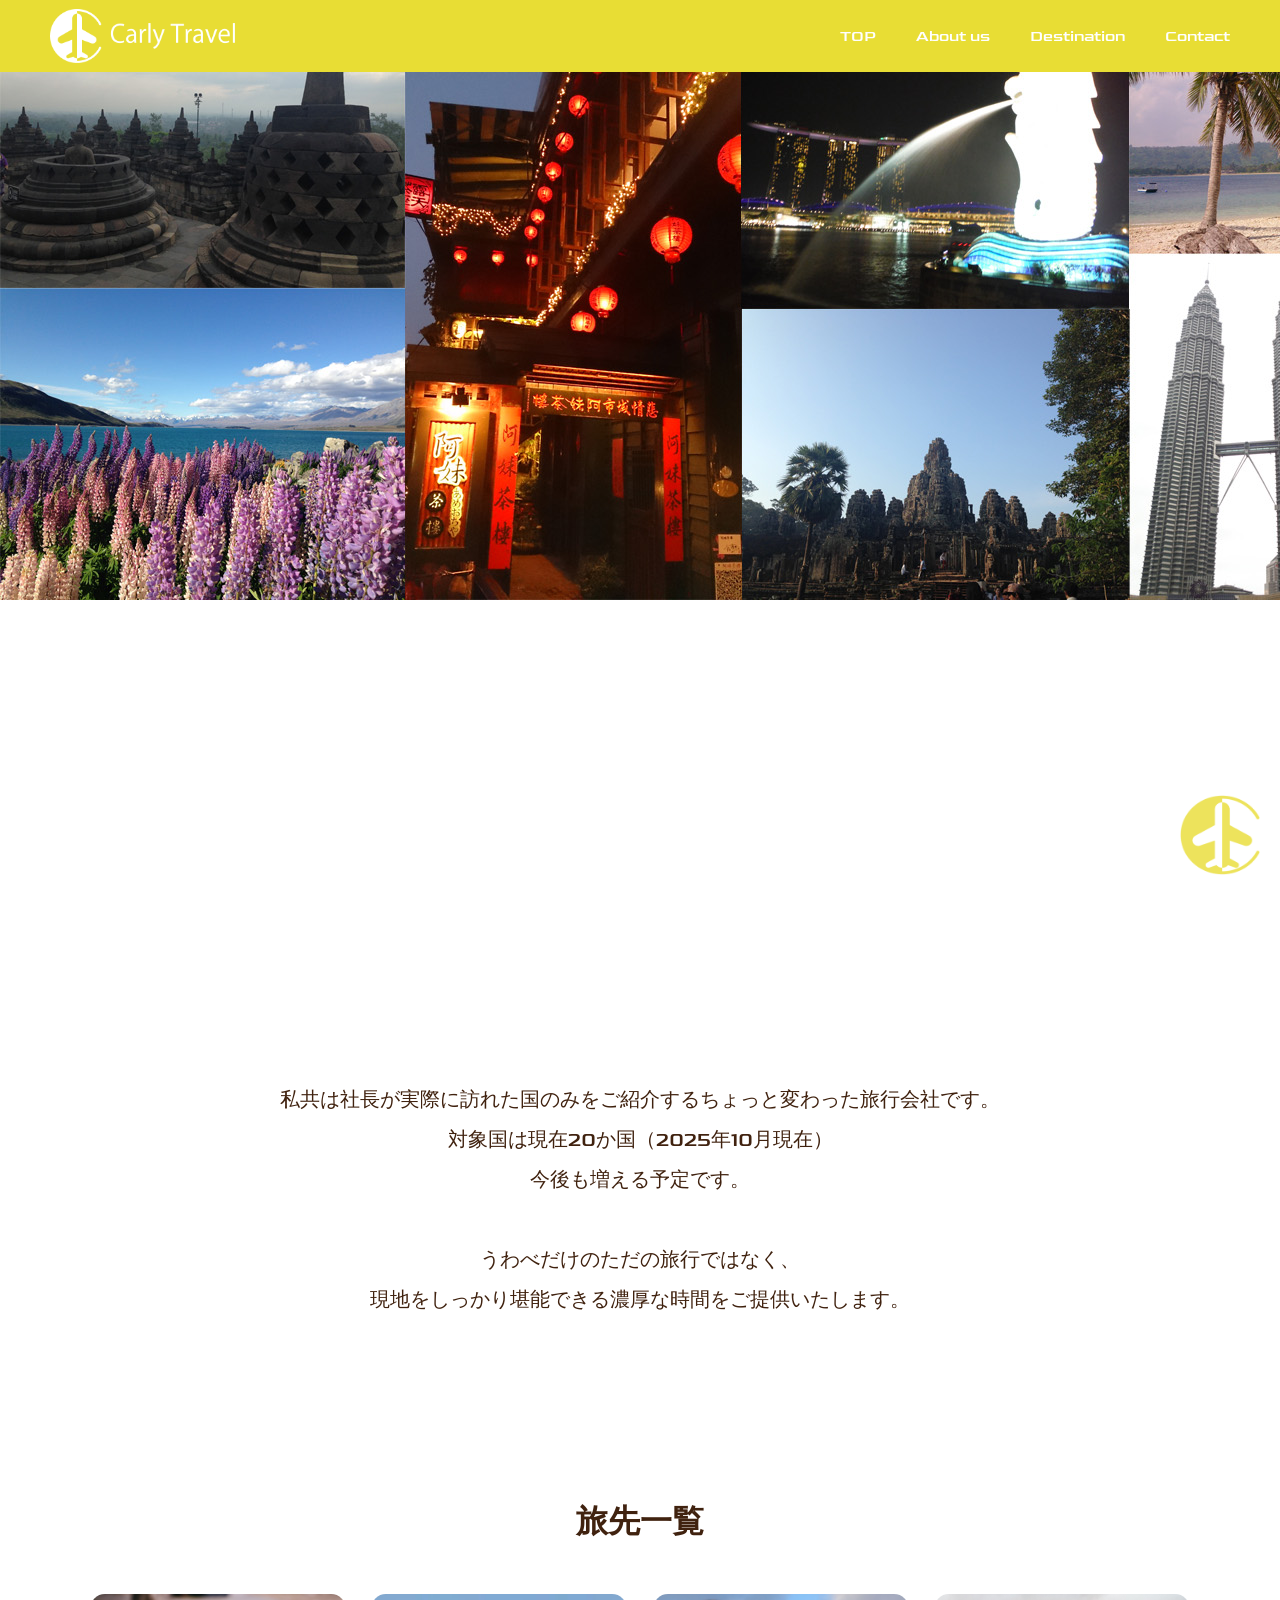
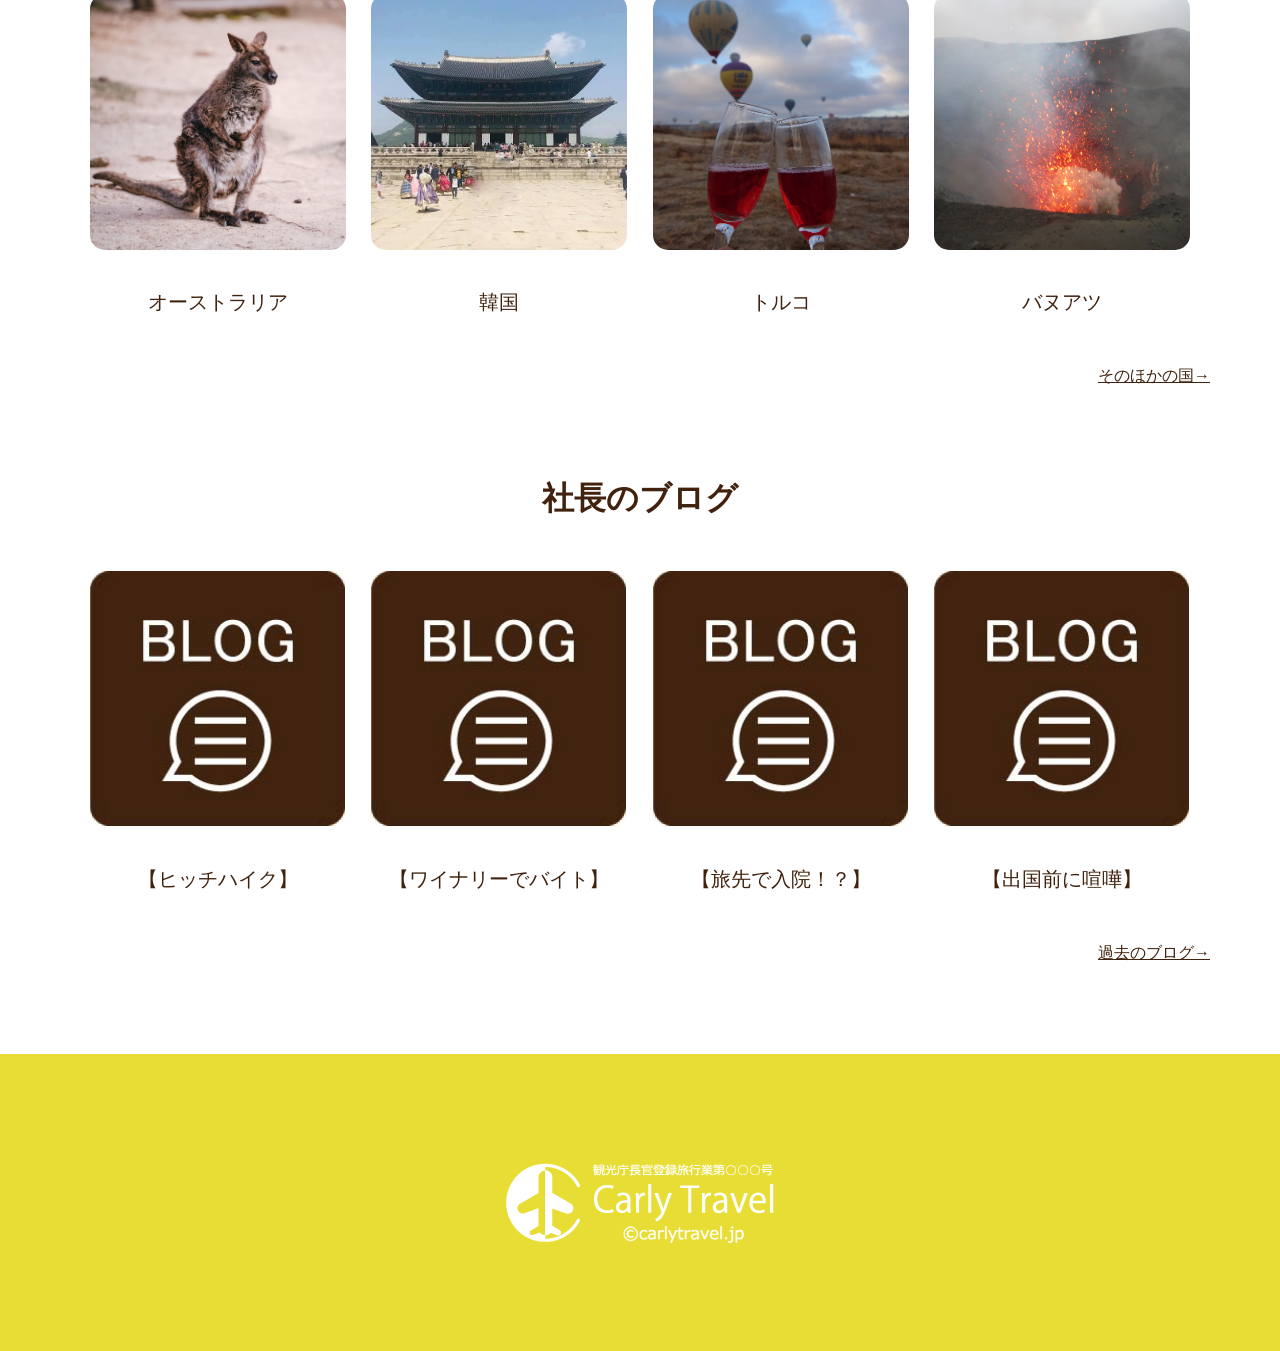
<file: index.html>
<!DOCTYPE html>
<html lang="ja">

<head>
    <meta charset="UTF-8">
    <meta name="viewport" content="width=device-width, initial-scale=1.0">
    <title>Carly Travel</title>
    <link rel="stylesheet" href="CSS/style.css">
    <link rel="stylesheet" href="CSS/mobile.css" media="screen and (max-width: 767px )">
    <link rel="preconnect" href="https://fonts.googleapis.com">
<link rel="preconnect" href="https://fonts.gstatic.com" crossorigin>
<link href="https://fonts.googleapis.com/css2?family=Goldman:wght@400;700&family=RocknRoll+One&display=swap" rel="stylesheet">
</head>

<body>
    <header class="flex">
        <a href="index.html" id="headerlogo" class="flex"><img src="images/Carly Travel headerlogo.png" alt=""></a>
        <nav>
            <ul class="flex">
                <li><a href="index.html">TOP</a></li>
                <li><a href="about.html">About us</a></li>
                <li><a href="destination.html">Destination</a></li>
                <li><a href="contact.html">Contact</a></li>
            </ul>
        </nav>
    </header>

    <div id="firstview">
        <div class="sky"><img src="images/firstviewlogo.png" alt="飛行機" class="plane" class="front"></div>
        <!-- <img src="images/fiestview.jpg" alt="" class="back"> -->
    </div>

    <div id="pagetop">
        <a href="#top"><img src="images/Carly Travel tttoplogo.png" alt=""></a>
    </div>

    <div id="aboutcompany" class="flex">
        <p>
            私共は社長が実際に訪れた国のみをご紹介するちょっと変わった旅行会社です。
            <br>対象国は現在20か国（2025年10月現在）
            <br>今後も増える予定です。
            <br>
            <br>うわべだけのただの旅行ではなく、
            <br>現地をしっかり堪能できる濃厚な時間をご提供いたします。
        </p>
    </div>

    <div id="destination" class="flex">
        <h1>旅先一覧</h1>
        <div id="destinationlist" class="flex">
            <figure>
                <img src="images/australia.jpg" alt="">
                <figcaption>オーストラリア</figcaption>
            </figure>
            <figure>
                <img src="images/korea.jpg" alt="">
                <figcaption>韓国</figcaption>
            </figure>
            <figure>
                <img src="images/turkey.jpg" alt="">
                <figcaption>トルコ</figcaption>
            </figure>
            <figure>
                <img src="images/Vanuatu.jpg" alt="">
                <figcaption>バヌアツ</figcaption>
            </figure>
        </div>

        <div class="link-wrap"><a href="destination.html">そのほかの国→</a></div>
    </div>

    <div id="blog" class="flex">
        <h1>社長のブログ</h1>
        <div id="bloglist" class="flex">
            <figure>
                <a href="#"><img src="images/blog1.jpg" alt=""></a>
                <figcaption>【ヒッチハイク】</figcaption>
            </figure>
            <figure>
                <a href="#"><img src="images/blog1.jpg" alt=""></a>
                <figcaption>【ワイナリーでバイト】</figcaption>
            </figure>
            <figure>
                <a href="#"><img src="images/blog1.jpg" alt=""></a>
                <figcaption>【旅先で入院！？】</figcaption>
            </figure>
            <figure>
                <a href="#"><img src="images/blog1.jpg" alt=""></a>
                <figcaption>【出国前に喧嘩】</figcaption>
            </figure>
        </div>
        <div class="link-wrap"><a href="#">過去のブログ→</a></div>
    </div>

    <footer class="flex">
        <img src="images/Carly Travel footerlogo.png" alt="">
    </footer>
</body>

</html>
</file>
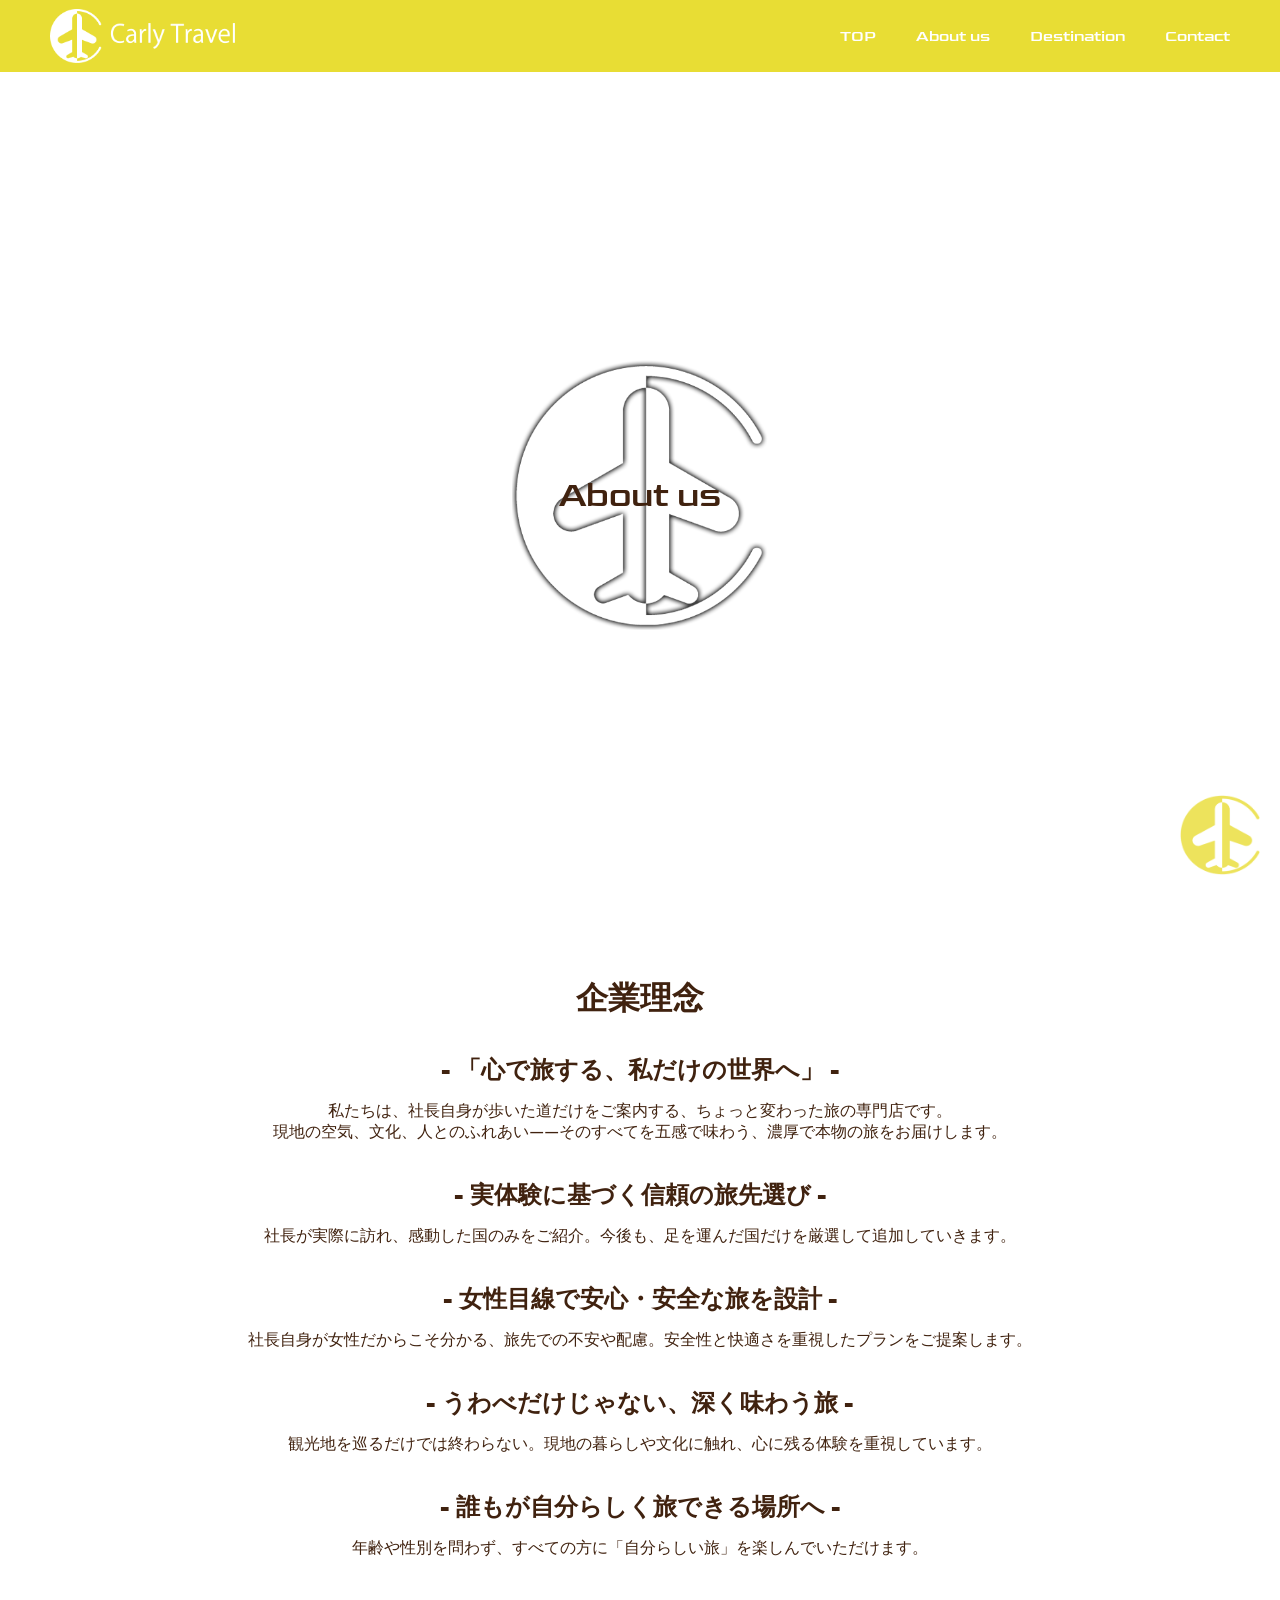
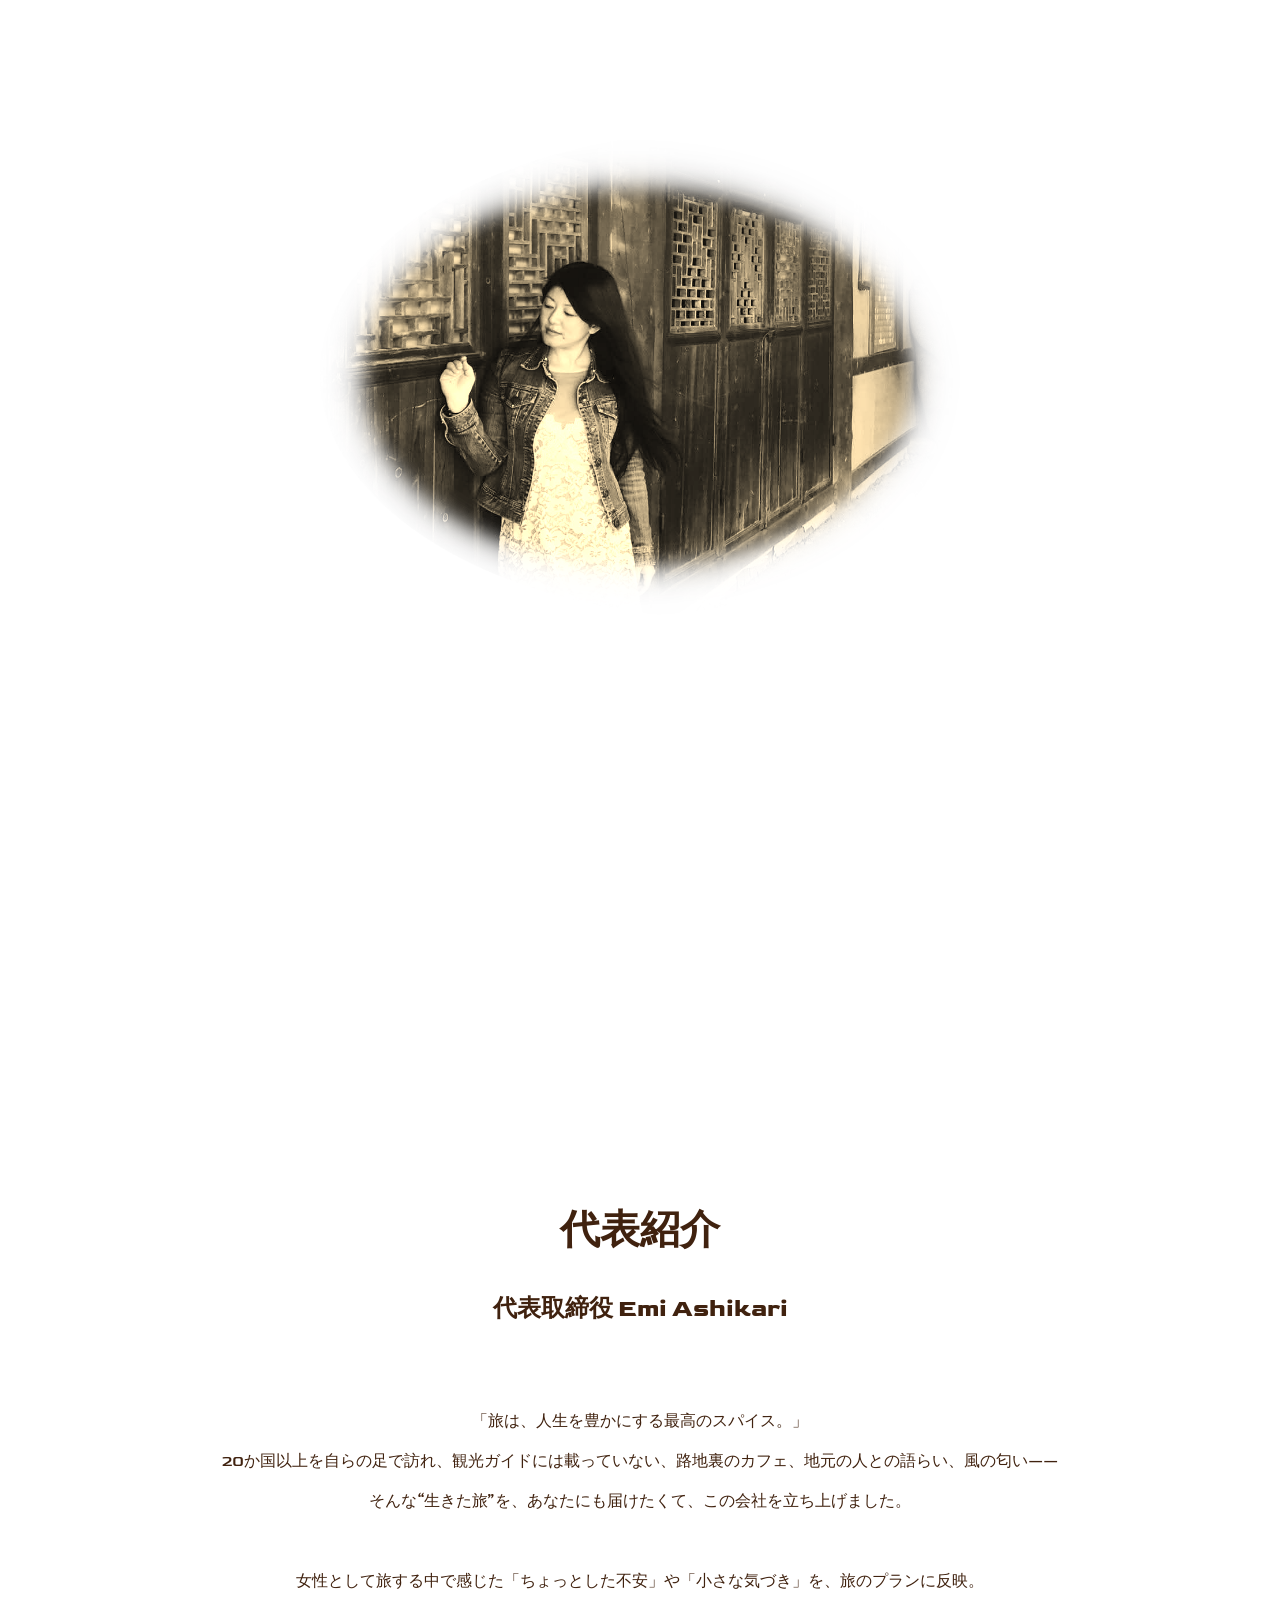
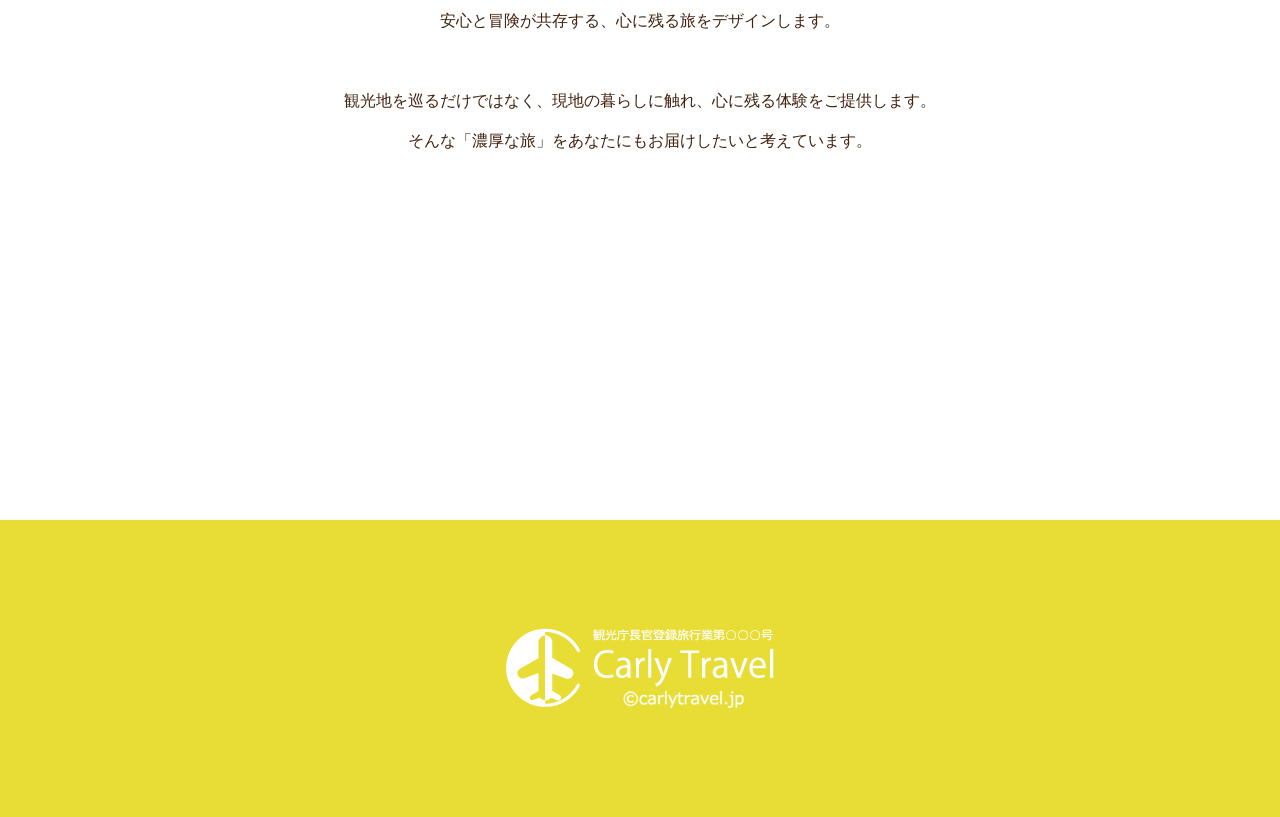
<file: about.html>
<!DOCTYPE html>
<html lang="ja">

<head>
    <meta charset="UTF-8">
    <meta name="viewport" content="width=device-width, initial-scale=1.0">
    <title>About us</title>
    <link rel="stylesheet" href="CSS/style.css">
    <link rel="stylesheet" href="CSS/mobile.css" media="screen and (max-width: 767px )">
    <link rel="preconnect" href="https://fonts.googleapis.com">
<link rel="preconnect" href="https://fonts.gstatic.com" crossorigin>
<link href="https://fonts.googleapis.com/css2?family=Goldman:wght@400;700&family=RocknRoll+One&display=swap" rel="stylesheet">
</head>

<body>
    <header class="flex">
        <a href="index.html" id="headerlogo" class="flex"><img src="images/Carly Travel headerlogo.png" alt=""></a>
        <nav>
            <ul class="flex">
                <li><a href="index.html">TOP</a></li>
                <li><a href="about.html">About us</a></li>
                <li><a href="destination.html">Destination</a></li>
                <li><a href="contact.html">Contact</a></li>
            </ul>
        </nav>
    </header>

    <div id="aboutfirstview">
        <div class="aboutfront" class="firstviewtext">
            <P class="textcenter">About us</P>
        </div>
        <img src="images/Carly Travel fiestview.png" alt="" class="front">
    </div>

    <div id="pagetop">
        <a href="#top"><img src="images/Carly Travel tttoplogo.png" alt=""></a>
    </div>

    <div id="about">
        <h1>企業理念</h1>
        <h2>- 「心で旅する、私だけの世界へ」 -</h2><br>
        <p>
            私たちは、社長自身が歩いた道だけをご案内する、ちょっと変わった旅の専門店です。
            <br>現地の空気、文化、人とのふれあい——そのすべてを五感で味わう、濃厚で本物の旅をお届けします。
        </p>
        <br>
        <br>
        <h2>- 実体験に基づく信頼の旅先選び -</h2><br>
        <p>社長が実際に訪れ、感動した国のみをご紹介。今後も、足を運んだ国だけを厳選して追加していきます。</p>
        <br>
        <br>
        <h2>- 女性目線で安心・安全な旅を設計 -</h2><br>
        <p>社長自身が女性だからこそ分かる、旅先での不安や配慮。安全性と快適さを重視したプランをご提案します。</p>
        <br>
        <br>
        <h2>- うわべだけじゃない、深く味わう旅 -</h2><br>
        <p>観光地を巡るだけでは終わらない。現地の暮らしや文化に触れ、心に残る体験を重視しています。</p>
        <br>
        <br>
        <h2>- 誰もが自分らしく旅できる場所へ -</h2><br>
        <p>年齢や性別を問わず、すべての方に「自分らしい旅」を楽しんでいただけます。</p>

    </div>

    <div id="hobitton"><img src="images/profilepic2.png" alt=""></div>

    <div id="representative" class="flex">
        <h1>代表紹介</h1>
        <h2>代表取締役 Emi Ashikari</h2>
        <p>
            <br>
            <br>「旅は、人生を豊かにする最高のスパイス。」
            <br>20か国以上を自らの足で訪れ、観光ガイドには載っていない、路地裏のカフェ、地元の人との語らい、風の匂い——
            <br>そんな“生きた旅”を、あなたにも届けたくて、この会社を立ち上げました。
            <br>
            <br>女性として旅する中で感じた「ちょっとした不安」や「小さな気づき」を、旅のプランに反映。
            <br>安心と冒険が共存する、心に残る旅をデザインします。
            <br>
            <br>観光地を巡るだけではなく、現地の暮らしに触れ、心に残る体験をご提供します。
            <br>そんな「濃厚な旅」をあなたにもお届けしたいと考えています。
        </p>

    </div>

    <footer class="flex">
        <img src="images/Carly Travel footerlogo.png" alt="">
    </footer>
</body>

</html>
</file>
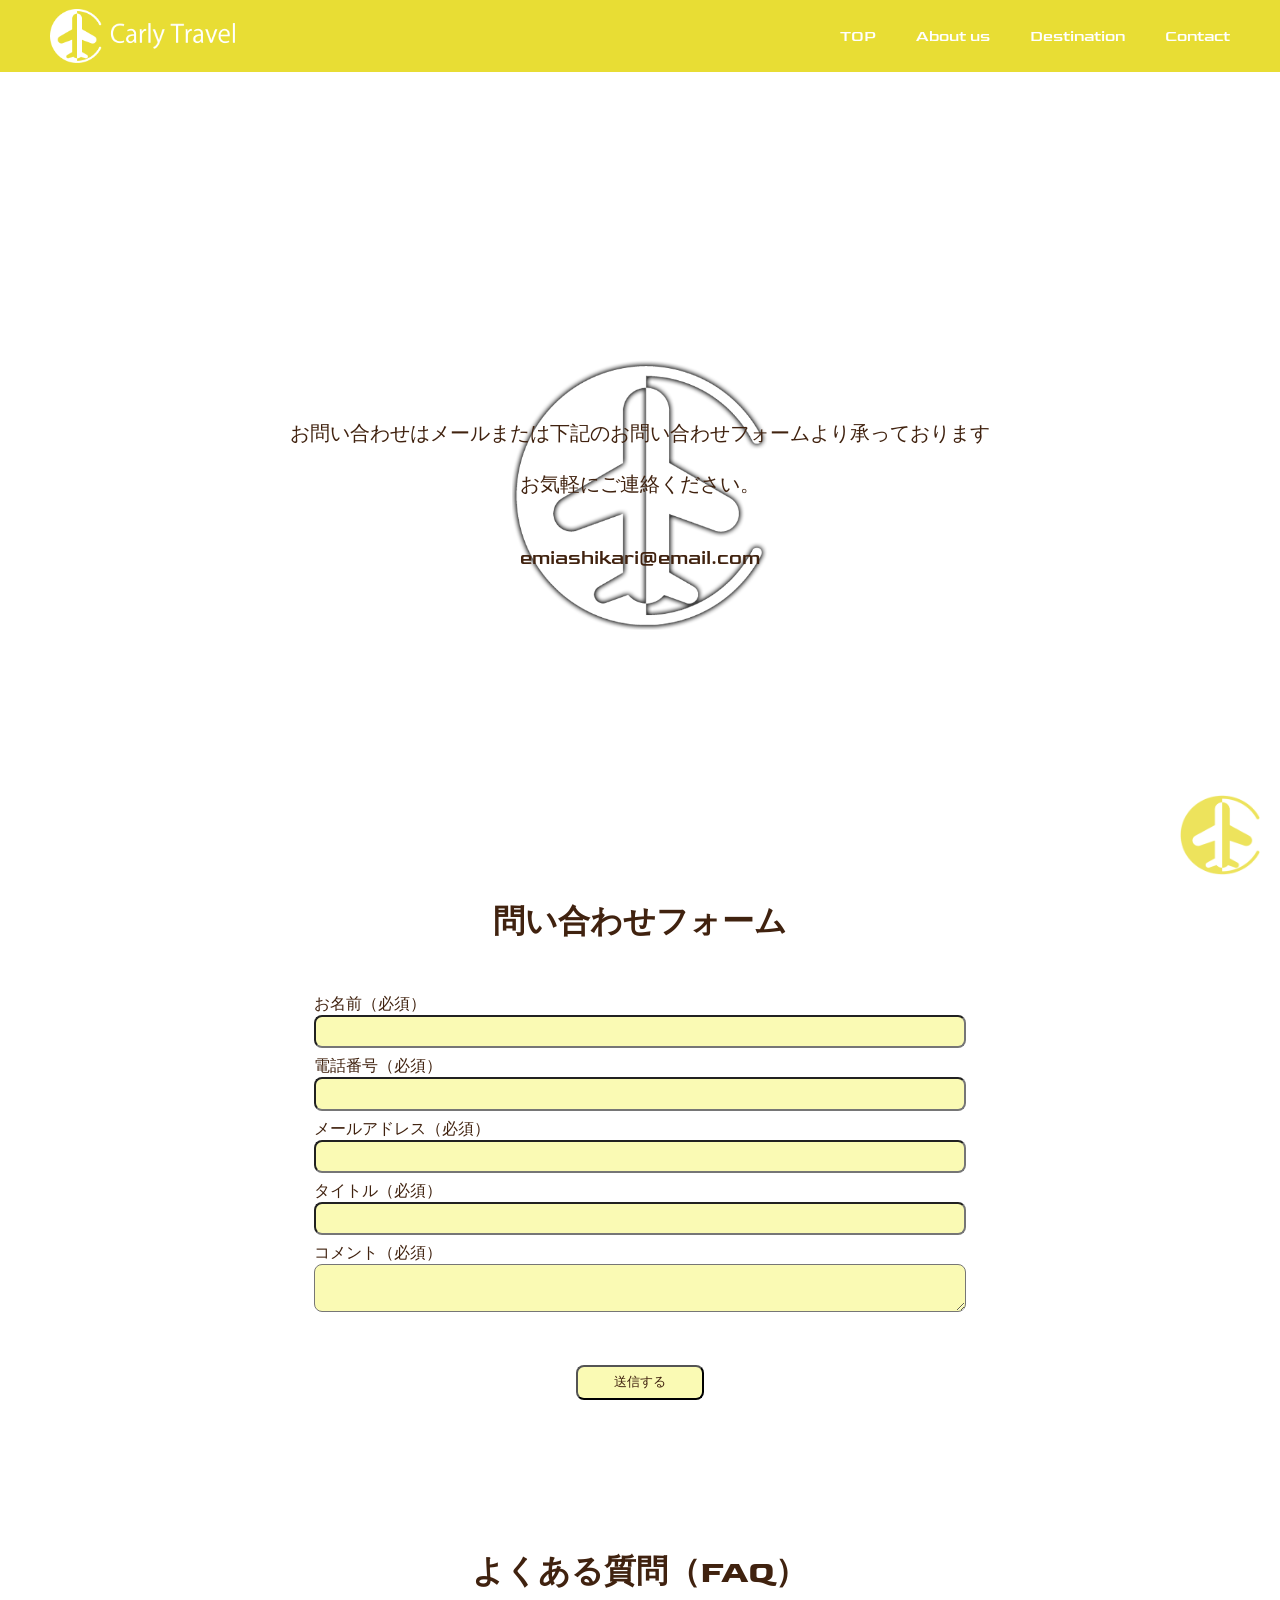
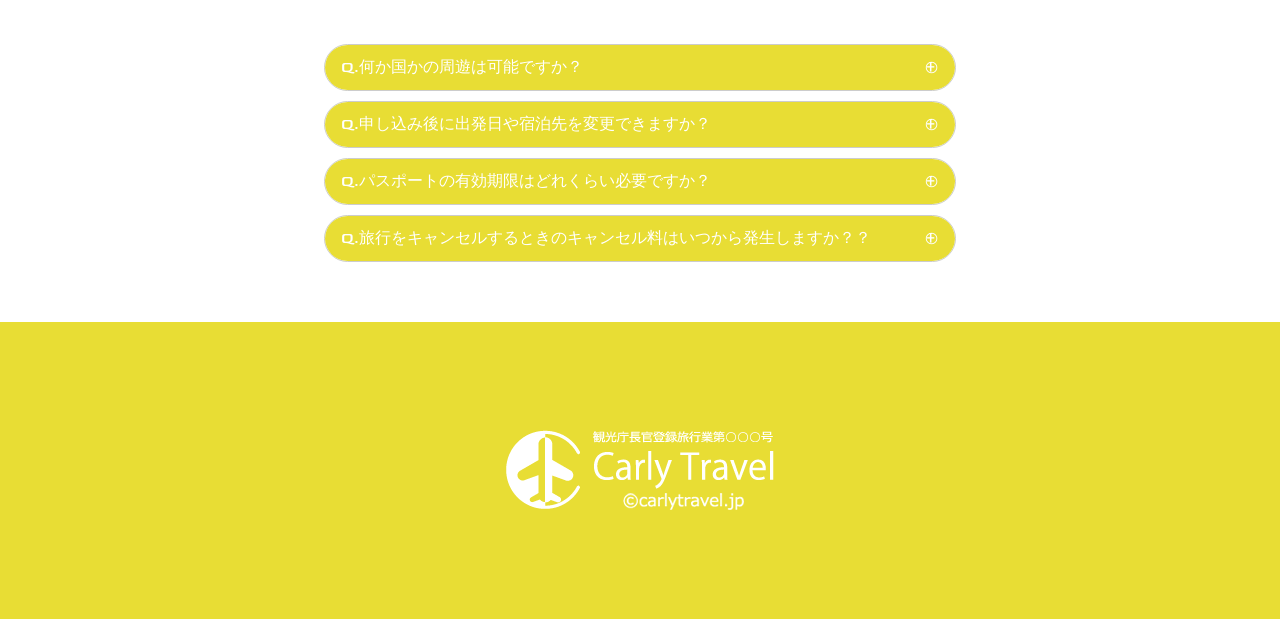
<file: contact.html>
<!DOCTYPE html>
<html lang="ja">

<head>
    <meta charset="UTF-8">
    <meta name="viewport" content="width=device-width, initial-scale=1.0">
    <title>Contact</title>
    <link rel="stylesheet" href="CSS/style.css">
    <link rel="stylesheet" href="CSS/mobile.css" media="screen and (max-width: 767px )">
    <link rel="preconnect" href="https://fonts.googleapis.com">
<link rel="preconnect" href="https://fonts.gstatic.com" crossorigin>
<link href="https://fonts.googleapis.com/css2?family=Goldman:wght@400;700&family=RocknRoll+One&display=swap" rel="stylesheet">
</head>

<body>
    <header class="flex">
        <a href="index.html" id="headerlogo" class="flex"><img src="images/Carly Travel headerlogo.png" alt=""></a>
        <nav>
            <ul class="flex">
                <li><a href="index.html">TOP</a></li>
                <li><a href="about.html">About us</a></li>
                <li><a href="destination.html">Destination</a></li>
                <li><a href="contact.html">Contact</a></li>
            </ul>
        </nav>
    </header>

    <div id="aboutfirstview">
        <div id="contactfronttext"  class="firstviewtext">
            <P class="textcenter">
                お問い合わせはメールまたは下記のお問い合わせフォームより承っております
                <br>
                <br>お気軽にご連絡ください。
                <br>
                <br>
                <br>emiashikari@email.com
            </P>
        </div>
        <img src="images/Carly Travel fiestview.png" alt="" class="front">
    </div>

    <div id="pagetop">
        <a href="#top"><img src="images/Carly Travel tttoplogo.png" alt=""></a>
    </div>

    <div id="contact">
        <div>
            <h1>問い合わせフォーム</h1>
            <form action="#">
                <p><label for="">お名前（必須）<br><input type="text" name="name" required=""></label></p>
                <p><label for="">電話番号（必須）<br><input type="tel" name="tel" required=""></label></p>
                <p><label for="">メールアドレス（必須）<br><input type="email" name="email" required=""></label></p>
                <p><label for="">タイトル（必須）<br><input type="text" name="title" required=""></label></p>
                <p><label for="">コメント（必須）<br><textarea name="comment" id="" required=""></textarea></label></p>
                <input type="submit" value="送信する" id="submit">
            </form>
        </div>

        <div class="center">
            <h1>よくある質問（FAQ）</h1>
            <details class="FAQs">
                <summary>Q.何か国かの周遊は可能ですか？</summary>
                <div class="answer">
                    <div class="inner">
                        <p>A.はい。もちろん可能です。
                            <br>  ご希望の渡航先をお伝えいただければ最適なプランをご提案いたします。</p>
                    </div>
                </div>
            </details>
            <details class="FAQs">
                <summary>Q.申し込み後に出発日や宿泊先を変更できますか？</summary>
                <div class="inner">
                    <p>A.可能ですが、変更のタイミングや内容によっては
                        <br>- 資料・手配手数料（5,000円程度）
                        <br>- 追加差額（繁忙期アップ料金など）
                        <br>が発生します。変更を希望される場合は、できるだけ早めにお申し出ください。
                    </p>
                </div>
            </details>
            <details class="FAQs">
                <summary>Q.パスポートの有効期限はどれくらい必要ですか？</summary>
                <div class="answer">
                    <div class="inner">
                        <p>A.国や航空会社によって異なりますが、海外渡航の場合は
                            <br>- 出国時＋帰国時で最低6ヶ月以上の残存期間
                            <br>を推奨しています。国によっては3ヶ月以上の場合もありますので、渡航先の大使館サイトで最新情報を必ずご確認ください。
                        </p>
                    </div>
                </div>
            </details>
            <details class="FAQs">
                <summary>Q.旅行をキャンセルするときのキャンセル料はいつから発生しますか？？</summary>
                <div class="inner">
                    <p>A.ほとんどの旅行商品では、出発日の前日から起算して
                        <br>- 20～8日前：旅行代金の20％
                        <br>- 7～2日前：旅行代金の30％
                        <br>- 前日：旅行代金の40％
                        <br>- 当日：旅行代金の50％
                        <br>- 無連絡不参加：旅行代金の100％
                        <br>といった段階的な規定があります。詳細は契約書面（パンフレット裏面など）をご確認ください。
                    </p>
                </div>
            </details>
        </div>
    </div>



    <footer class="flex">
        <img src="images/Carly Travel footerlogo.png" alt="">
    </footer>
</body>

</html>
</file>
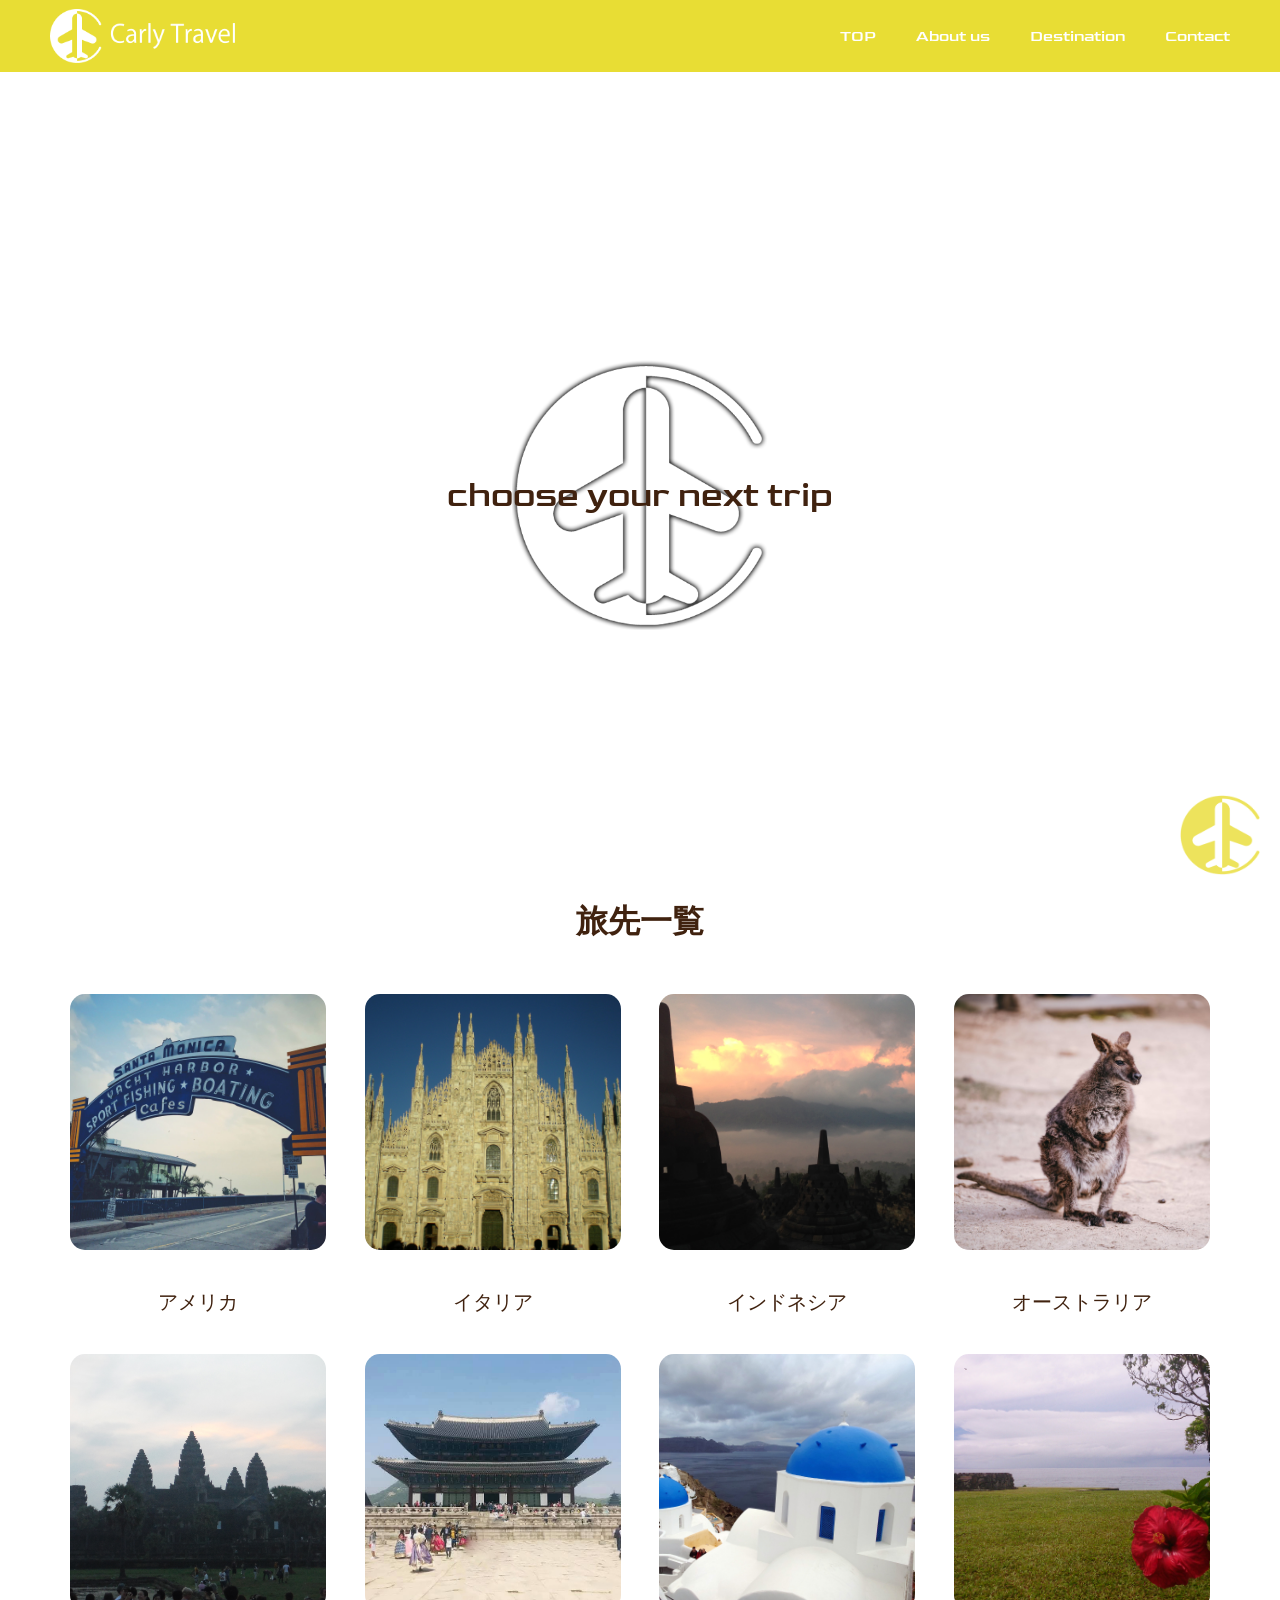
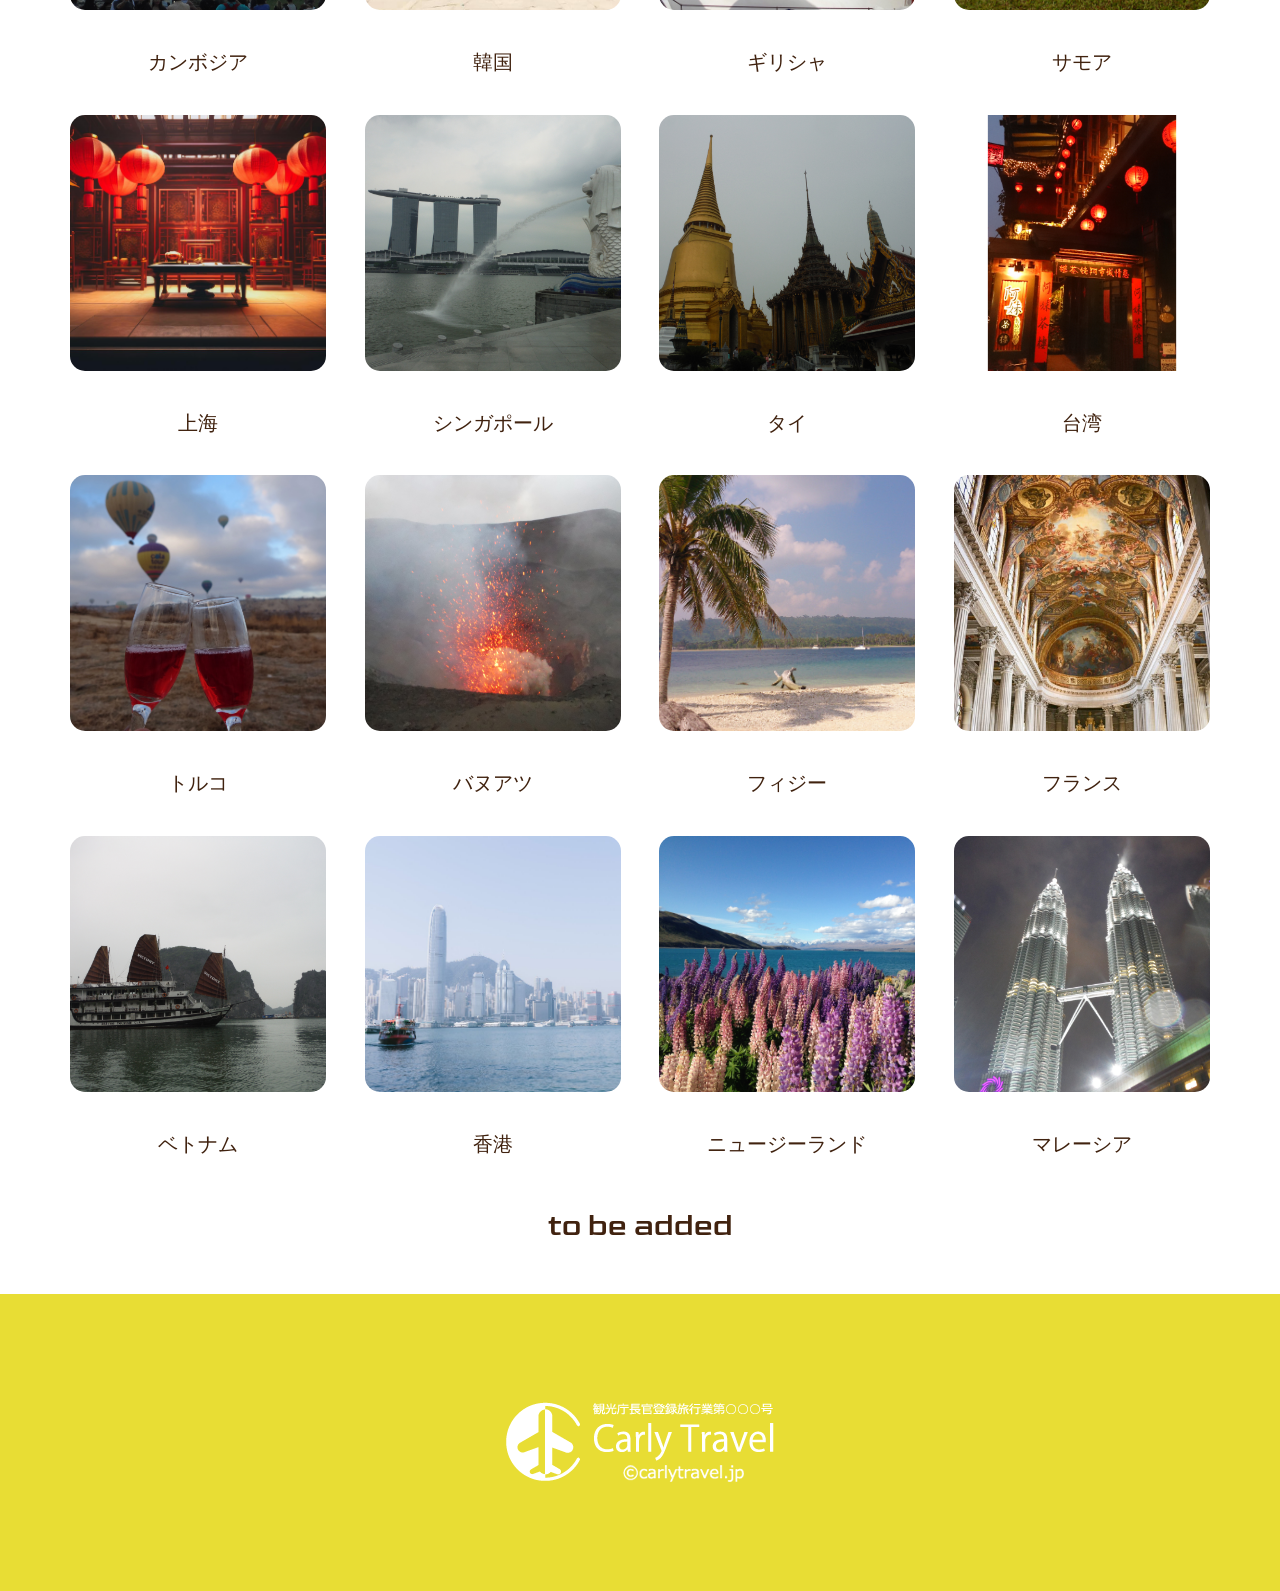
<file: destination.html>
<!DOCTYPE html>
<html lang="ja">

<head>
    <meta charset="UTF-8">
    <meta name="viewport" content="width=device-width, initial-scale=1.0">
    <title>Destination</title>
    <link rel="stylesheet" href="CSS/style.css">
    <link rel="stylesheet" href="CSS/mobile.css" media="screen and (max-width: 767px )">
    <link rel="preconnect" href="https://fonts.googleapis.com">
<link rel="preconnect" href="https://fonts.gstatic.com" crossorigin>
<link href="https://fonts.googleapis.com/css2?family=Goldman:wght@400;700&family=RocknRoll+One&display=swap" rel="stylesheet">
</head>

<body>
    <header class="flex">
        <a href="index.html" id="headerlogo" class="flex"><img src="images/Carly Travel headerlogo.png" alt=""></a>
        <nav>
            <ul class="flex">
                <li><a href="index.html">TOP</a></li>
                <li><a href="about.html">About us</a></li>
                <li><a href="destination.html">Destination</a></li>
                <li><a href="contact.html">Contact</a></li>
            </ul>
        </nav>
    </header>

    <div id="aboutfirstview">
        <div class="aboutfront" class="firstviewtext">
            <P class="textcenter">choose your next trip</P>
        </div>
        <img src="images/Carly Travel fiestview.png" alt="" class="front">
    </div>

    <div id="pagetop">
        <a href="#top"><img src="images/Carly Travel tttoplogo.png" alt=""></a>
    </div>

    <div id="list" class="flex">
        <h1>旅先一覧</h1>
        <div id="destinationlistsec" class="flex">
            <figure>
                <img src="images/america1.jpg" alt="">
                <figcaption>アメリカ</figcaption>
            </figure>
            <figure>
                <img src="images/Italy.jpg" alt="">
                <figcaption>イタリア</figcaption>
            </figure>
            <figure>
                <img src="images/indonasia.jpg" alt="">
                <figcaption>インドネシア</figcaption>
            </figure>
            <figure>
                <img src="images/australia.jpg" alt="">
                <figcaption>オーストラリア</figcaption>
            </figure>
            <figure>
                <img src="images/cambodia.jpg" alt="">
                <figcaption>カンボジア</figcaption>
            </figure>
            <figure>
                <img src="images/korea.jpg" alt="">
                <figcaption>韓国</figcaption>
            </figure>
            <figure>
                <img src="images/greece.jpg" alt="">
                <figcaption>ギリシャ</figcaption>
            </figure>
            <figure>
                <img src="images/samoa.JPG" alt="">
                <figcaption>サモア</figcaption>
            </figure>
            <figure>
                <img src="images/shanghai.jpg" alt="">
                <figcaption>上海</figcaption>
            </figure>
            <figure>
                <img src="images/singapole.jpg" alt="">
                <figcaption>シンガポール</figcaption>
            </figure>
            <figure>
                <img src="images/thai.jpg" alt="">
                <figcaption>タイ</figcaption>
            </figure>
            <figure>
                <img src="images/taiwan.jpg" alt="">
                <figcaption>台湾</figcaption>
            </figure>
            <figure>
                <img src="images/turkey.jpg" alt="">
                <figcaption>トルコ</figcaption>
            </figure>
            <figure>
                <img src="images/Vanuatu.jpg" alt="">
                <figcaption>バヌアツ</figcaption>
            </figure>
            <figure>
                <img src="images/fiji.jpg" alt="">
                <figcaption>フィジー</figcaption>
            </figure>
            <figure>
                <img src="images/franch.jpg" alt="">
                <figcaption>フランス</figcaption>
            </figure>
            <figure>
                <img src="images/vietnam.jpg" alt="">
                <figcaption>ベトナム</figcaption>
            </figure>
            <figure>
                <img src="images/hongkong.jpg" alt="">
                <figcaption>香港</figcaption>
            </figure>
            <figure>
                <img src="images/NZ.jpg" alt="">
                <figcaption>ニュージーランド</figcaption>
            </figure>
            <figure>
                <img src="images/malasia.jpg" alt="">
                <figcaption>マレーシア</figcaption>
            </figure>
        </div>

        <p id="add">to be added</p>

    </div>

    

    <footer class="flex">
        <img src="images/Carly Travel footerlogo.png" alt="">
    </footer>
</body>

</html>
</file>
<file: CSS/style.css>
@charset "utf-8";

* {
    margin: 0;
    padding: 0;
    font-family: "メイリオ", "Goldman";
    color: #40220F;
}

.rocknroll-one-regular {
  font-family: "RocknRoll One", sans-serif;
  font-weight: 400;
  font-style: normal;
}


.flex {
    display: flex;
}

header {
    position: fixed;
    top: 0;
    left: 0;
    height: 8vh;
    width: 100%;
    background-color: #E8DD34;
    justify-content: space-between;
    align-items: center;
    font-family: "Agency FB";
    z-index: 100;
}

header img {
    height: 6vh;
    margin-left: 50px;
}

#headerlogo {
    height: 100%;
    align-items: center;
}

header nav ul {
    list-style-type: none;
    gap: 40px;
    margin-right: 50px;
}

ul li a {
  color: #fff;
  text-decoration: none;   /* 必要に応じて装飾を消す */
  font-family: "Goldman";
}
ul li a:hover {
  color: #C6B82E;         /* ホバー時の文字色 */
}


#fiestview {
    position: relative;
    /* 子要素の絶対位置指定の基準にする */
    width: 100vw;
    height: auto;
    overflow: hidden;
}

#fiestview img {
    position: absolute;
    top: 0;
    left: 0;
    width: 100%;
    height: auto;
}

.front {
    position: absolute;
    z-index: 2;
    width: 20%;
    left: 50%;
    top: 55%;
    transform: translate(-50%, -50%);
}

.back {
    z-index: 1;
    opacity: 0.9;
}


/* ここから飛行機とんでる */

.sky {
  position: relative;
  width: 100%;
  height: 100vh;
  /* background: linear-gradient(to top, #87ceeb, #ffffff); 空っぽい背景 */
  background-image: url(../images/fiestview.jpg);
  background-repeat: no-repeat;
  overflow: hidden;
}

.plane {
  position: absolute;
  top: 22vh;
  left: -500px; /* 初期位置：画面外 */
  width: 500px;
  animation: fly 5.5s linear infinite;
}

@keyframes fly {
  0% {
    left: -200px;
    transform: rotate(0deg);
  }
  50% {
    /* transform: rotate(5deg); 少し傾けて飛行感を出す */
  }
  100% {
    left: 100%;
    transform: rotate(0deg);
  }
}

/* ここまで飛行機飛んでる */



.firstviewtext P{
    font-size: clamp(
    14px,      /* 最小文字サイズ */
    4vw,       /* 可変部分（理想のサイズ） */
    20px       /* 最大文字サイズ */
  );
}

#pagetop {
    position: fixed;
    bottom: 20px;
    right: 20px;
    z-index: 1000;
}

#pagetop img {
    width: 80px;
    height: 80px;
    opacity: 0.8;
    transition: opacity 0.3s ease;
}

#pagetop img:hover {
    opacity: 1;
}

h1 {
    margin-bottom: 50px;
}

#aboutcompany {
    justify-content: center;
    /* 横方向の中央揃え */
    align-items: center;
    /* 縦方向の中央揃え */

    /* 横幅いっぱい */
    text-align: center;
    font-size: 20px;
    line-height: 2em;
    margin: 20vh;
}

figure {
    margin: 0;
    text-align: center;
}

figure img {
    width: 20vw;
    height: auto;
    object-fit: cover;
    border-radius: 15px;
}

#destination,
#blog {
    display: flex;
    flex-direction: column;
    align-items: center;
    margin: 10vh 0;
}

#destinationlist,
#bloglist {
    justify-content: center;
    align-items: flex-start;
    /* flex-wrap: wrap; */
    gap: 2vw;
    width: 100%;
    box-sizing: border-box;
    padding: 0 50px;
}

#blog .link-wrap,
#destination .link-wrap {
    margin-left: auto;
    margin-right: 70px;
    margin-top: 50px;
}

figcaption {
    margin-top: 34px;
    font-size: 20px;
}


/* ここからabout */
#aboutfirstview {
    height: 100vh;
}

.textcenter {
    text-align: center;
    font-family: "Goldman";
}

.aboutfront {
    position: absolute;
    z-index: 3;
    left: 50%;
    top: 55%;
    transform: translate(-50%, -50%);
    font-size: 35px;
    font-family: 'Agency FB';
}

#about {
    /* height: 100vh; */
    text-align: center;
    line-height: 1.3rem;
    margin: 10vh auto;
}

#hobitton {
    height: 100vh;
    text-align: center;
    margin-bottom: 30vh;
}

#hobitton img {
    filter: sepia(100%);
    width: 50vw;
    height: auto;
    margin:10vh auto;
}

#representative {
    height: 100vh;
    flex-direction: column;
    justify-content: center;
    text-align: center;
    align-items: center;
    line-height: 1.7rem;
    font-size: 20px;
}

h2{
    font-size: 1.5rem;
}
#representative p{
    font-size: 1rem;
    line-height: 2.5rem;
    margin-bottom: 40vh;
}

/* ここまでabout */

/* ここからdestination */

#list{
    flex-direction: column;
    align-items: center;
    width: 100%;
}

#destinationlistsec {
    flex-wrap: wrap;
    justify-content: center;
    gap: 3vw;    /* 画像の間隔 */
}

#add{
    margin: 50px;
    font-size: 30px;
}

/* ここまでdestination */

/* ここからcontact */

#contact{
    display: flex;
    text-align: center;
    flex-direction: column;
}

#contactfronttext{
    position: absolute;
    z-index: 3;
    left: 50%;
    top: 55%;
    transform: translate(-50%, -50%);
    font-size: 25px;
    width: 90vw;
}


/* 親要素の幅を指定しつつ左寄せ */
form p {
  width: 51%;
  margin: 0 auto;
  text-align: left;
}

/* ラベルをブロック化して左寄せ */
form p label {
  display: block;
  margin-bottom: 0.5em;
  text-align: left;
}

/* 入力欄の幅を100%にして、文字も左寄せに */
input,
textarea {
  width: 100%;
  padding: 0.5em;      /* 余白を入れて見やすく */
  text-align: left;    /* 文字を左端から開始 */
  box-sizing: border-box;
  border-radius: 8px;
  background-color: #FAFAB4;
}

#submit{
    width: 10vw;
    text-align: center;
    margin: 40px 0 150px 0;
}



.center{
    margin: auto;
    width: 51%;
    margin-bottom: 50px;
}


.answer {
    display: block grid;
    transition: grid-template-rows 0.5s;
}

p.noIndent {
    text-indent: 0;
}


/*開ける事を意味するアイコン*/
summary::after {
    content: "⊕";
    color: white;
    font-size: 1.2em;
    line-height: 1;    /* 縦方向のずれを防止 */
}

/*閉じる事を意味するアイコン*/
details[open] summary::after {
    content: "⊖";
}

details.FAQs summary{
    display: flex;
    justify-content: space-between;
    align-items: center;
    padding: 0.75em 1em;
    cursor: pointer;
    background-color: #E8DD34;
    color: white;
    border-radius: 30px;
}

details.FAQs{
    background-color: #FAFAB4;
    border: 1px solid #ccc;
    border-radius: 30px;
    overflow: hidden;
    transition: background 0.3s;
    margin: 10px;
}

details.FAQs .answer {
    max-height: 0;                /* たたんだときの高さ */
    overflow: hidden;
    transition: max-height 0.4s ease; 
}
  
  /* ───────────────────────────────── */
  /* open のときに max-height を十分大きくして展開 */
details.FAQs[open] .answer {
    max-height: 1000px;           /* コンテンツの最大高さ以上の値を指定 */
}

.inner p{
    text-align: left;
    padding: 1.5em;
}

/* ここまでcontact */

footer {
    height: 33vh;
    background-color: #E8DD34;
    justify-content: center;
    /* 横方向の中央揃え */
    align-items: center;
    /* 縦方向の中央揃え */
}
</file>
<file: CSS/mobile.css>
@charset "utf-8";

header img{
    margin-left: 10px;
}
header nav ul {
    font-size: 15px;
    gap: 10px;
    margin-right: 10px;
}

h1{
    font-size: 25px;
}

h2{
    font-size: 20px;
}

    /* #aboutcompany p{
        width:100%;
        max-width:600px;
        margin:0 auto;
        display:block;
    } */

@media (max-width: 600px) {
  #aboutcompany {
    display: block;
    width: 90%;
    margin: 5vh auto;
  }

  #aboutcompany p {
    width: 100%;
    font-size: 1rem;
    line-height: 1.8;
  }
}


#hobitton{
    margin: 10vh auto;
}

#about,
#representative{
    font-size: 15px;
    margin: 10vh 10vw;
}

figcaption{
    font-size: 12px;
}

form p {
    width: 70%;
}

.center{
    width: 70%;
}

#submit{
    width: 20vw;
    text-align: center;
}
</file>
